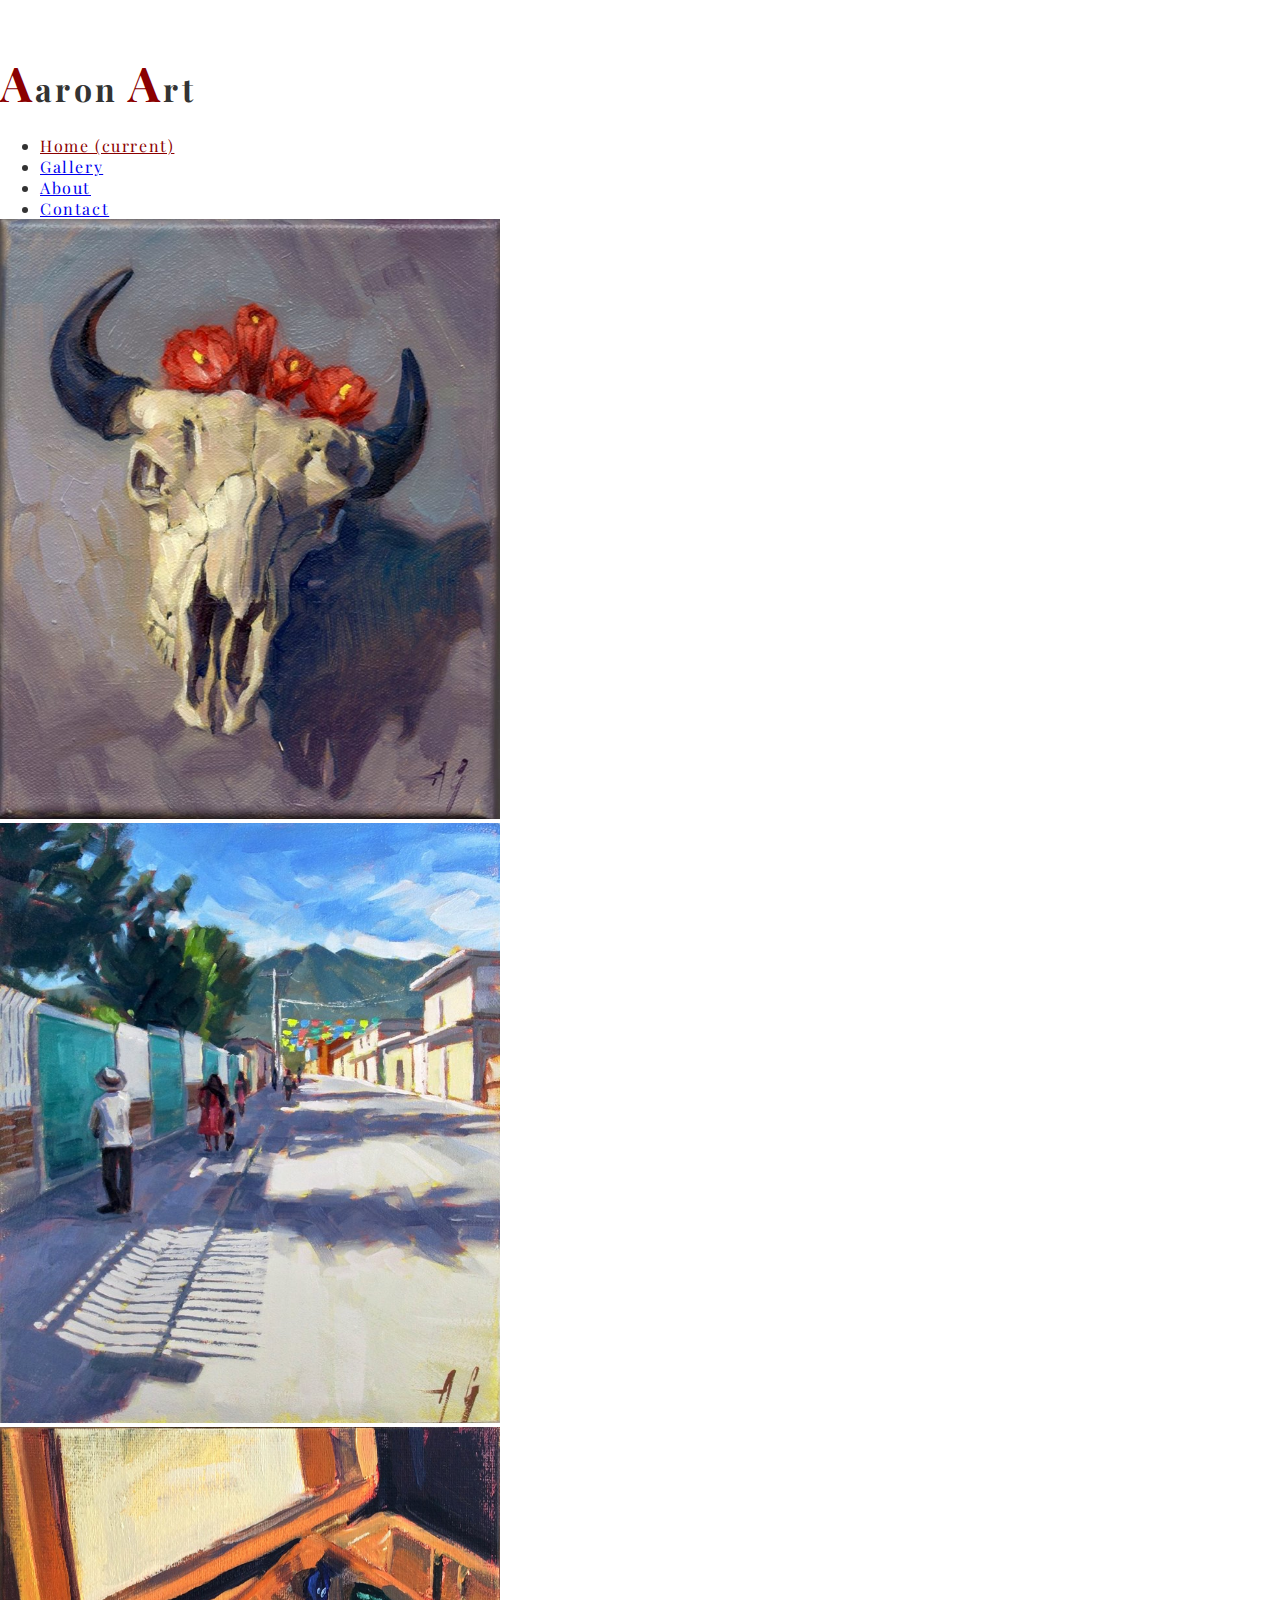
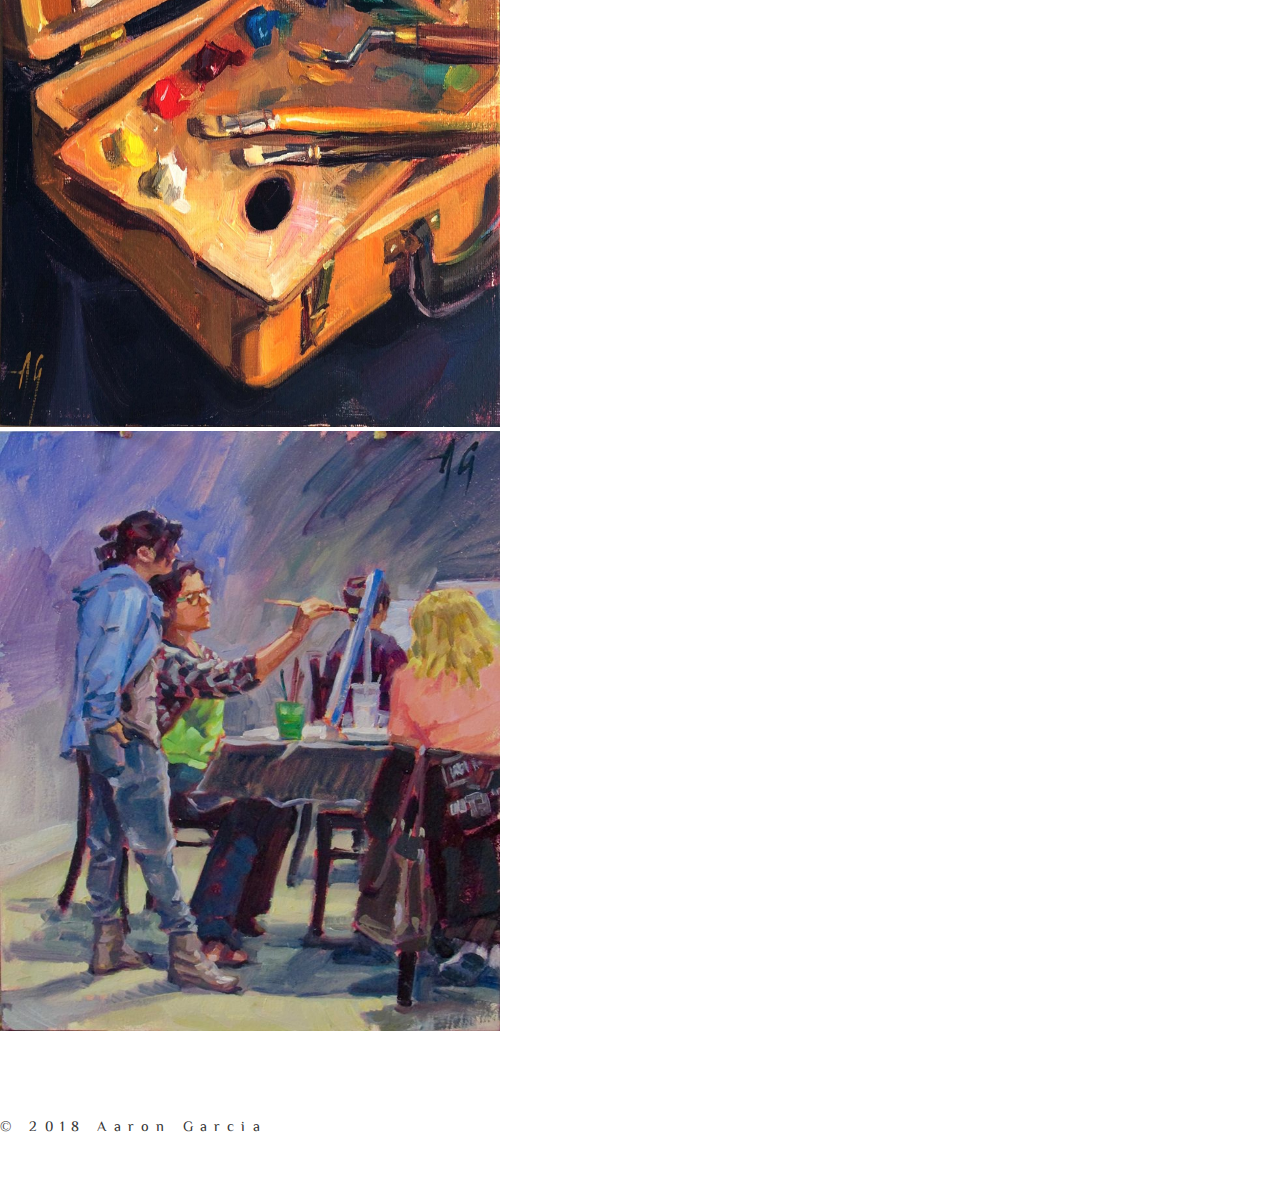
<file: index.html>
<!DOCTYPE html>
<html lang="en">

<head>
    <meta charset="UTF-8">
    <meta name="viewport" content="width=device-width, initial-scale=1.0">
    <meta http-equiv="X-UA-Compatible" content="ie=edge">
    <title>Aaron Art | HOME</title>
    <link href="https://fonts.googleapis.com/css?family=El+Messiri|Playfair+Display" rel="stylesheet">
    <link rel="stylesheet" href="https://use.fontawesome.com/releases/v5.6.1/css/all.css"
        integrity="sha384-gfdkjb5BdAXd+lj+gudLWI+BXq4IuLW5IT+brZEZsLFm++aCMlF1V92rMkPaX4PP" crossorigin="anonymous">
    <link rel="stylesheet" href="https://stackpath.bootstrapcdn.com/bootstrap/4.1.3/css/bootstrap.min.css"
        integrity="sha384-MCw98/SFnGE8fJT3GXwEOngsV7Zt27NXFoaoApmYm81iuXoPkFOJwJ8ERdknLPMO" crossorigin="anonymous">
    <link rel="stylesheet" href="css/styles.css">
</head>

<body>
    <main class="container text-center">
        <header class="container">
            <h1><span>A</span>aron <span>A</span>rt</h1>
            <nav class="navbar navbar-expand navbar-light ">
                <ul class="navbar-nav">
                    <li class="nav-item active">
                        <a class="nav-link" href="index.html">Home <span class="sr-only">(current)</span></a>
                    </li>
                    <li class="nav-item">
                        <a class="nav-link" href="gallery.html">Gallery</a>
                    </li>
                    <li class="nav-item">
                        <a class="nav-link" href="about.html">About</a>
                    </li>
                    <li class="nav-item">
                        <a class="nav-link" href="contact.html">Contact</a>
                    </li>
                </ul>
            </nav>
        </header>
        <section class="display">
            <div id="carouselExampleSlidesOnly" class="carousel slide" data-ride="carousel">
                <div class="carousel-inner shadow-display">
                    <div class="carousel-item active">
                        <img class="d-block" src="images/buffalo.jpg" alt="First slide">
                    </div>
                    <div class="carousel-item">
                        <img class="d-block" src="images/oaxaca.jpg" alt="Second slide">
                    </div>
                    <div class="carousel-item">
                        <img class="d-block" src="images/paint.jpg" alt="Third slide">
                    </div>
                    <div class="carousel-item">
                        <img class="d-block" src="images/painting.jpg" alt="Fourth slide">
                    </div>
                </div>
            </div>
        </section>
        <section class="social container">
            <a href="https://www.facebook.com/aarongarciaART/" target="_blank"><i class="fab fa-facebook-f"></i></a>
            <a href="https://www.etsy.com/people/aaronart1" target="_blank"><i class="fab fa-etsy"></i></a>
            <a href="https://www.dailypaintworks.com/artists/aaron-garcia-8360/artwork?fbclid=IwAR3zcLirRyt-En3Qeaaw-TCbfwoRrQ8poPFMYez4c7Pa782H23efmx1_n1c"
                target="_blank"><i class="fas fa-paint-brush"></i></i></a>
            <a href="mailto:aaronart@msn.com?" target="_top"><i class="fas fa-envelope"></i></a>
            <p>&copy; 2018 Aaron Garcia</p>
        </section>
    </main>

    <script src="https://code.jquery.com/jquery-3.3.1.slim.min.js"
        integrity="sha384-q8i/X+965DzO0rT7abK41JStQIAqVgRVzpbzo5smXKp4YfRvH+8abtTE1Pi6jizo"
        crossorigin="anonymous"></script>
    <script src="https://cdnjs.cloudflare.com/ajax/libs/popper.js/1.14.3/umd/popper.min.js"
        integrity="sha384-ZMP7rVo3mIykV+2+9J3UJ46jBk0WLaUAdn689aCwoqbBJiSnjAK/l8WvCWPIPm49"
        crossorigin="anonymous"></script>
    <script src="https://stackpath.bootstrapcdn.com/bootstrap/4.1.3/js/bootstrap.min.js"
        integrity="sha384-ChfqqxuZUCnJSK3+MXmPNIyE6ZbWh2IMqE241rYiqJxyMiZ6OW/JmZQ5stwEULTy"
        crossorigin="anonymous"></script>
    <script>
        $('.carousel').carousel({
            interval: 2000
        })
    </script>
</body>

</html>
</file>
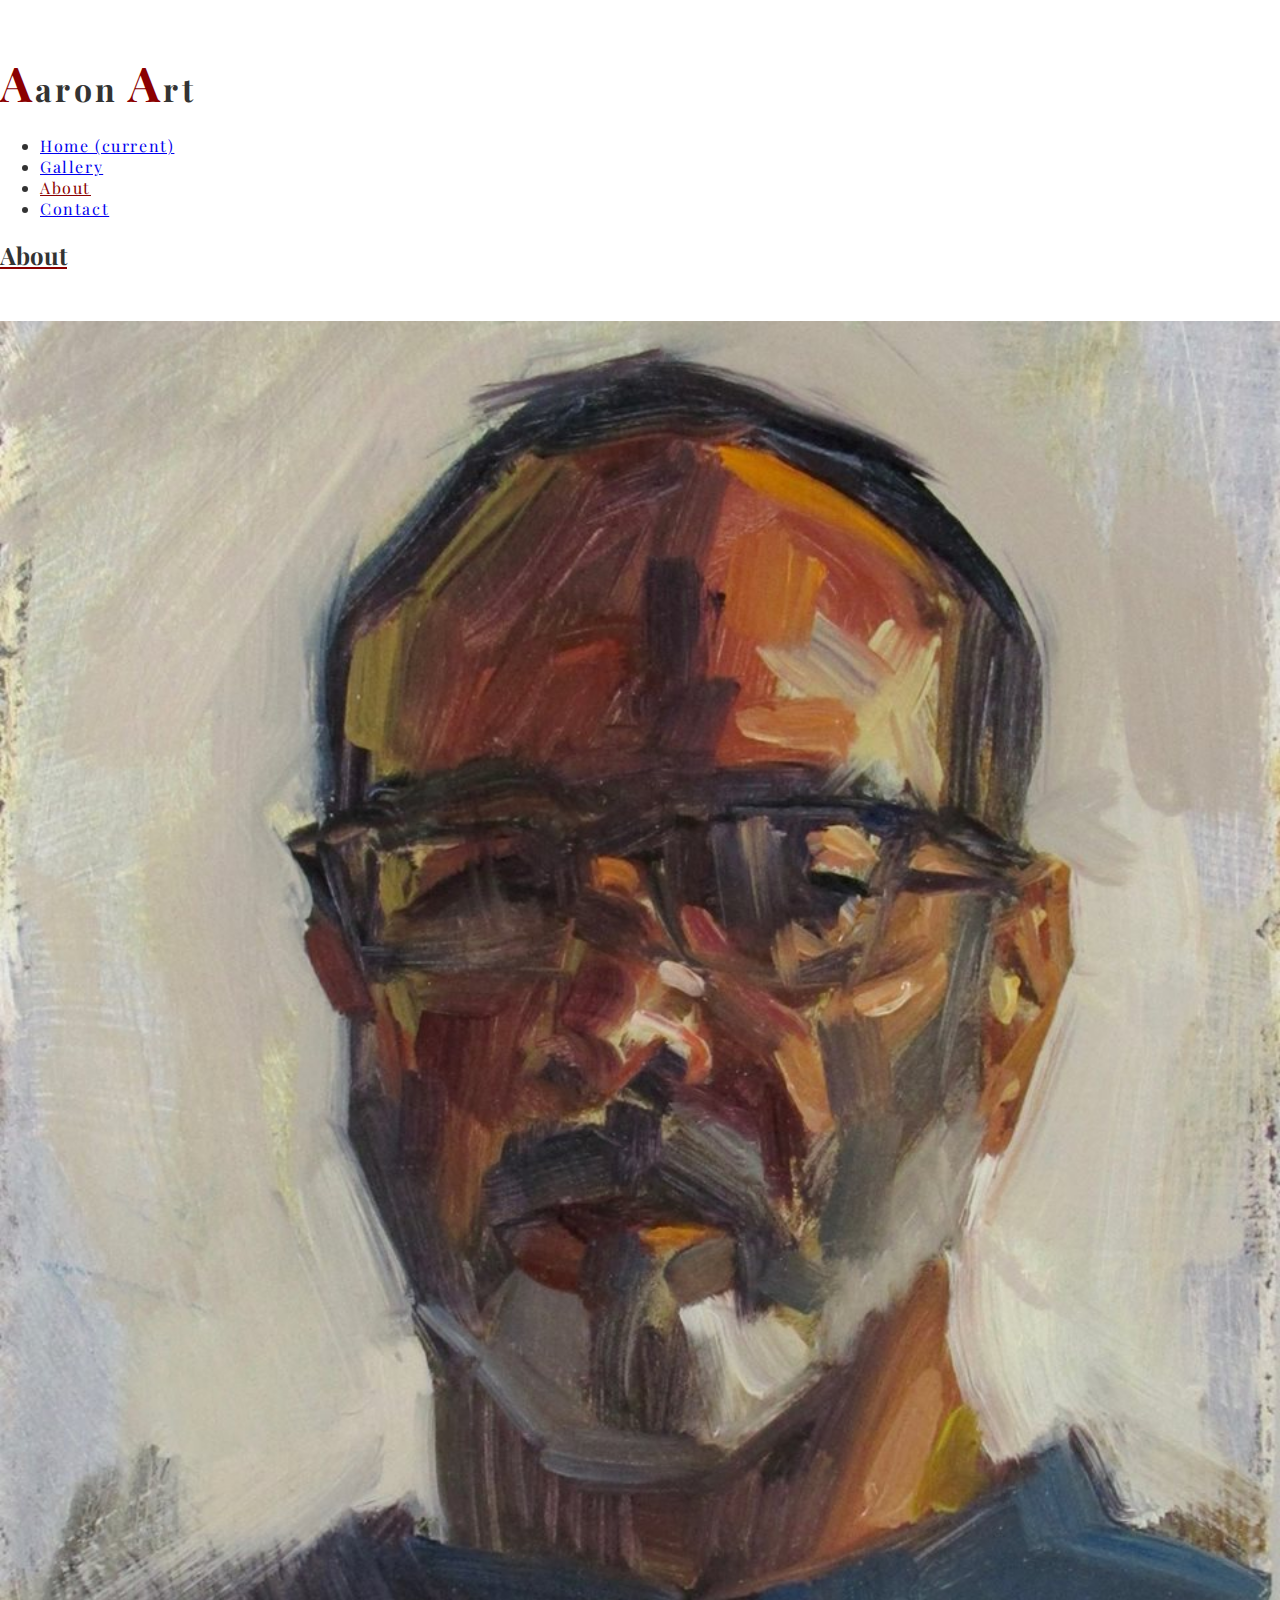
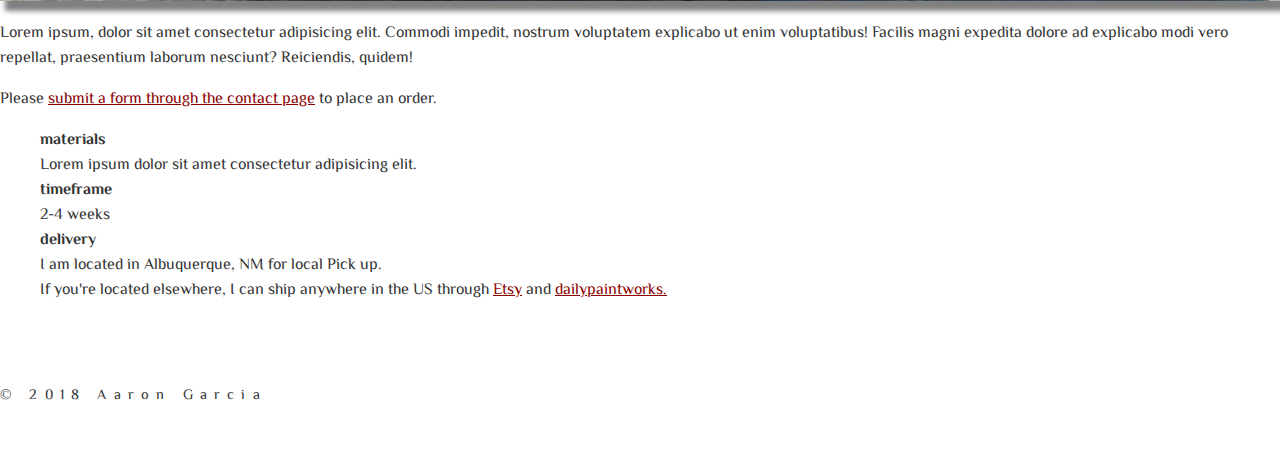
<file: about.html>
<!DOCTYPE html>
<html lang="en">

<head>
    <meta charset="UTF-8">
    <meta name="viewport" content="width=device-width, initial-scale=1.0">
    <meta http-equiv="X-UA-Compatible" content="ie=edge">
    <title>Aaron Art | ABOUT</title>
    <link href="https://fonts.googleapis.com/css?family=El+Messiri|Playfair+Display" rel="stylesheet">
    <link rel="stylesheet" href="https://use.fontawesome.com/releases/v5.6.1/css/all.css" integrity="sha384-gfdkjb5BdAXd+lj+gudLWI+BXq4IuLW5IT+brZEZsLFm++aCMlF1V92rMkPaX4PP" crossorigin="anonymous">
    <link rel="stylesheet" href="https://stackpath.bootstrapcdn.com/bootstrap/4.1.3/css/bootstrap.min.css" integrity="sha384-MCw98/SFnGE8fJT3GXwEOngsV7Zt27NXFoaoApmYm81iuXoPkFOJwJ8ERdknLPMO" crossorigin="anonymous">
    <link rel="stylesheet" href="css/styles.css">
</head>

<body>
    <main class="container text-center">
        <header class="container">
            <h1><span>A</span>aron <span>A</span>rt</h1>
            <nav class="navbar navbar-expand navbar-light ">
                <ul class="navbar-nav">
                    <li class="nav-item">
                        <a class="nav-link" href="index.html">Home <span class="sr-only">(current)</span></a>
                    </li>
                    <li class="nav-item">
                        <a class="nav-link" href="gallery.html">Gallery</a>
                    </li>
                    <li class="nav-item active">
                        <a class="nav-link" href="about.html">About</a>
                    </li>
                    <li class="nav-item">
                        <a class="nav-link" href="contact.html">Contact</a>
                    </li>
                </ul>
            </nav>
            <div class="about-title">
                <h2>About</h2>
            </div>
        </header>
        <section class="about">
            <div class="container row">
                <article class="col-md">
                    <img src="images/about.jpg" alt="self-portriat">

                </article>
                <article class="col-md text-left" id="about-text">
                    <p>Lorem ipsum, dolor sit amet consectetur adipisicing elit. Commodi impedit, nostrum voluptatem explicabo ut enim voluptatibus! Facilis magni expedita dolore ad explicabo modi vero repellat, praesentium laborum nesciunt? Reiciendis,
                        quidem!</p>
                    <p>Please <a href="contact.html">submit a form through the contact page</a> to place an order.</p>
                    <ul>
                        <li><strong>materials</strong><br> Lorem ipsum dolor sit amet consectetur adipisicing elit.
                        </li>
                        <li><strong>timeframe</strong><br> 2-4 weeks
                        </li>
                        <li><strong>delivery</strong><br> I am located in Albuquerque, NM for local Pick up.
                        </li>
                        <li>If you're located elsewhere, I can ship anywhere in the US through <a href="https://www.etsy.com/shop/AaronGarciaArt" target="_blank">Etsy</a> and <a href="https://www.dailypaintworks.com/artists/aaron-garcia-8360/artwork?fbclid=IwAR3zcLirRyt-En3Qeaaw-TCbfwoRrQ8poPFMYez4c7Pa782H23efmx1_n1c"
                                target="_blank">dailypaintworks.</a></li>
                    </ul>

                </article>
            </div>
        </section>
        <section class="social container">
            <a href="https://www.facebook.com/aarongarciaART/" target="_blank"><i class="fab fa-facebook-f"></i></a>
            <a href="https://www.etsy.com/people/aaronart1" target="_blank"><i class="fab fa-etsy"></i></a>
            <a href="https://www.dailypaintworks.com/artists/aaron-garcia-8360/artwork?fbclid=IwAR3zcLirRyt-En3Qeaaw-TCbfwoRrQ8poPFMYez4c7Pa782H23efmx1_n1c" target="_blank"><i class="fas fa-paint-brush"></i></i></a>
            <a href="mailto:aaronart@msn.com?" target="_top"><i class="fas fa-envelope"></i></a>
            <p>&copy; 2018 Aaron Garcia</p>
        </section>

    </main>

    <script src="https://code.jquery.com/jquery-3.3.1.slim.min.js" integrity="sha384-q8i/X+965DzO0rT7abK41JStQIAqVgRVzpbzo5smXKp4YfRvH+8abtTE1Pi6jizo" crossorigin="anonymous"></script>
    <script src="https://cdnjs.cloudflare.com/ajax/libs/popper.js/1.14.3/umd/popper.min.js" integrity="sha384-ZMP7rVo3mIykV+2+9J3UJ46jBk0WLaUAdn689aCwoqbBJiSnjAK/l8WvCWPIPm49" crossorigin="anonymous"></script>
    <script src="https://stackpath.bootstrapcdn.com/bootstrap/4.1.3/js/bootstrap.min.js" integrity="sha384-ChfqqxuZUCnJSK3+MXmPNIyE6ZbWh2IMqE241rYiqJxyMiZ6OW/JmZQ5stwEULTy" crossorigin="anonymous"></script>
</body>

</html>
</file>
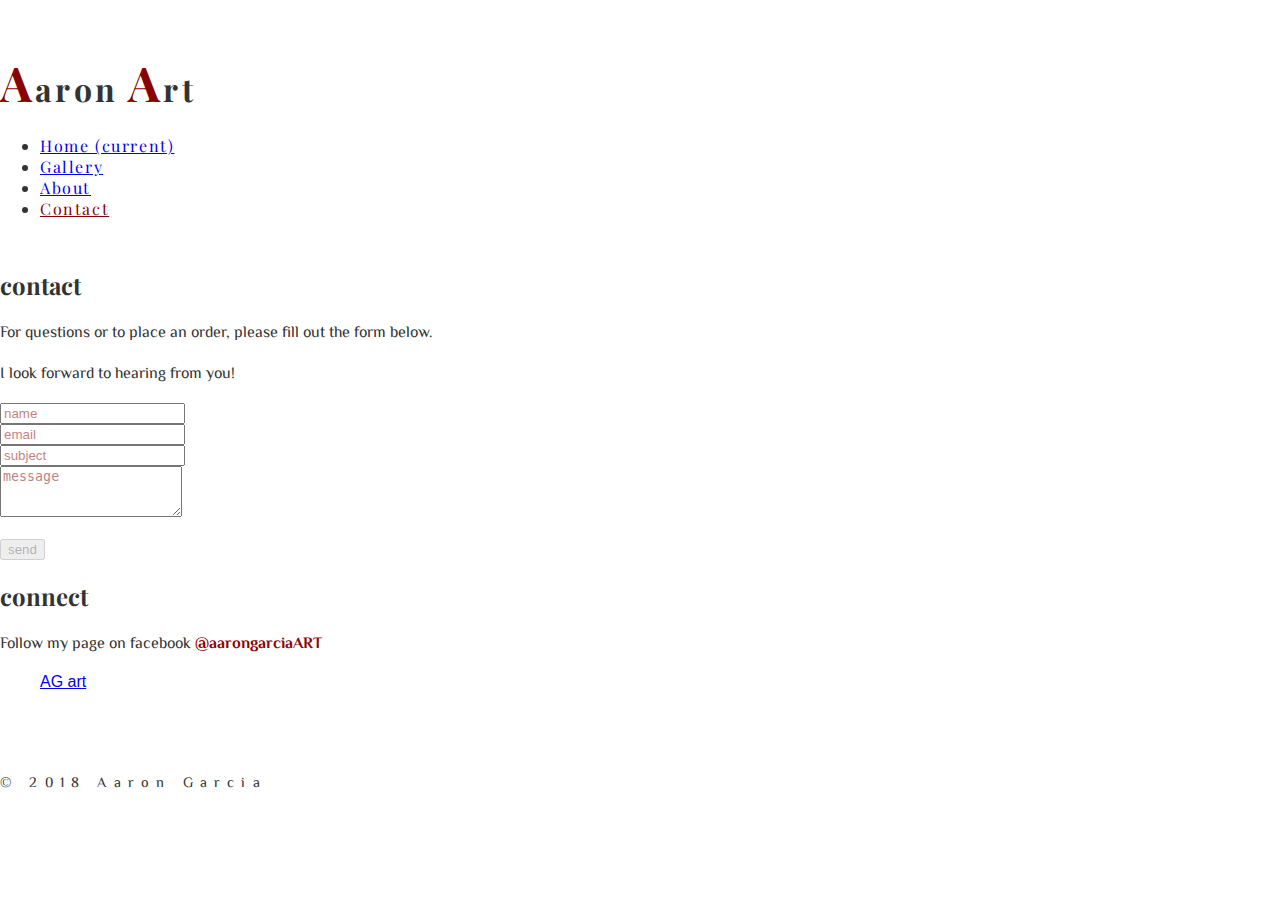
<file: contact.html>
<!DOCTYPE html>
<html lang="en">

<head>
    <meta charset="UTF-8">
    <meta name="viewport" content="width=device-width, initial-scale=1.0">
    <meta http-equiv="X-UA-Compatible" content="ie=edge">
    <title>Aaron Art | CONTACT</title>
    <link href="https://fonts.googleapis.com/css?family=El+Messiri|Playfair+Display" rel="stylesheet">
    <link rel="stylesheet" href="https://use.fontawesome.com/releases/v5.6.1/css/all.css" integrity="sha384-gfdkjb5BdAXd+lj+gudLWI+BXq4IuLW5IT+brZEZsLFm++aCMlF1V92rMkPaX4PP"
        crossorigin="anonymous">
    <link rel="stylesheet" href="https://stackpath.bootstrapcdn.com/bootstrap/4.1.3/css/bootstrap.min.css" integrity="sha384-MCw98/SFnGE8fJT3GXwEOngsV7Zt27NXFoaoApmYm81iuXoPkFOJwJ8ERdknLPMO"
        crossorigin="anonymous">
    <link rel="stylesheet" href="css/styles.css">
</head>

<body>
    <!-- FB API CALL -->
    <script>
        window.fbAsyncInit = function () {
            FB.init({
                appId: '358267728055442',
                autoLogAppEvents: true,
                xfbml: true,
                version: 'v3.2'
            });
        };

        (function (d, s, id) {
            var js, fjs = d.getElementsByTagName(s)[0];
            if (d.getElementById(id)) { return; }
            js = d.createElement(s); js.id = id;
            js.src = "https://connect.facebook.net/en_US/sdk.js";
            fjs.parentNode.insertBefore(js, fjs);
        }(document, 'script', 'facebook-jssdk'));
    </script>
    <div id="fb-root"></div>
    <script>(function (d, s, id) {
            var js, fjs = d.getElementsByTagName(s)[0];
            if (d.getElementById(id)) return;
            js = d.createElement(s); js.id = id;
            js.src = 'https://connect.facebook.net/en_US/sdk.js#xfbml=1&version=v3.2&appId=358267728055442&autoLogAppEvents=1';
            fjs.parentNode.insertBefore(js, fjs);
        }(document, 'script', 'facebook-jssdk'));
    </script>

    <main class="container text-center">
        <header class="container">
            <h1><span>A</span>aron <span>A</span>rt</h1>
            <nav class="navbar navbar-expand navbar-light ">
                <ul class="navbar-nav">
                    <li class="nav-item">
                        <a class="nav-link" href="index.html">Home <span class="sr-only">(current)</span></a>
                    </li>
                    <li class="nav-item">
                        <a class="nav-link" href="gallery.html">Gallery</a>
                    </li>
                    <li class="nav-item">
                        <a class="nav-link" href="about.html">About</a>
                    </li>
                    <li class="nav-item active">
                        <a class="nav-link" href="contact.html">Contact</a>
                    </li>
                </ul>
            </nav>
        </header>
        <section class="contact container">
            <div class="row">
                <div class="col-md">
                    <h2><i class="fas fa-envelope"></i></h2>
                    <h2>contact</h2>
                    <p>For questions or to place an order, please fill out the form below. </p>
                    <p>I look forward to hearing from you!</p>
                    <form class=" text-left">
                        <div class="form-group">
                            <input type="name" class="form-control" id="name" aria-describedby="emailHelp" placeholder="name">
                        </div>
                        <div class="form-group">
                            <input type="email" class="form-control" id="email" aria-describedby="emailHelp"
                                placeholder="email">
                        </div>
                        <div class="form-group">
                            <input type="text" class="form-control" id="subject" aria-describedby="emailHelp"
                                placeholder="subject">
                        </div>
                        <textarea class="form-control" id="textarea" rows="3" placeholder="message"></textarea>
                        <div class="text-right">
                            <br>
                            <button type="submit" class="btn btn-dark" disabled>send</button>
                        </div>
                    </form>
                </div>
                <div class="col-md">
                    <h2><i class="fas fa-at"></i></h2>
                    <h2>connect</h2>
                    <p>Follow my page on facebook <strong>@aarongarciaART</strong></p>
                    <div class="fb-page" data-href="https://www.facebook.com/aarongarciaART/" data-tabs="timeline"
                        data-width="500" data-height="350" data-small-header="true" data-adapt-container-width="true"
                        data-hide-cover="false" data-show-facepile="false">
                        <blockquote cite="https://www.facebook.com/aarongarciaART/" class="fb-xfbml-parse-ignore"><a
                                href="https://www.facebook.com/aarongarciaART/">AG art</a></blockquote>
                    </div>
                </div>
            </div>
        </section>
        <section class="social container">
            <a href="https://www.facebook.com/aarongarciaART/" target="_blank"><i class="fab fa-facebook-f"></i></a>
            <a href="https://www.etsy.com/people/aaronart1" target="_blank"><i class="fab fa-etsy"></i></a>
            <a href="https://www.dailypaintworks.com/artists/aaron-garcia-8360/artwork?fbclid=IwAR3zcLirRyt-En3Qeaaw-TCbfwoRrQ8poPFMYez4c7Pa782H23efmx1_n1c"
                target="_blank"><i class="fas fa-paint-brush"></i></i></a>
            <a href="mailto:aaronart@msn.com?" target="_top"><i class="fas fa-envelope"></i></a>
            <p>&copy; 2018 Aaron Garcia</p>
        </section>
    </main>

    <script src="https://code.jquery.com/jquery-3.3.1.slim.min.js" integrity="sha384-q8i/X+965DzO0rT7abK41JStQIAqVgRVzpbzo5smXKp4YfRvH+8abtTE1Pi6jizo"
        crossorigin="anonymous"></script>
    <script src="https://cdnjs.cloudflare.com/ajax/libs/popper.js/1.14.3/umd/popper.min.js" integrity="sha384-ZMP7rVo3mIykV+2+9J3UJ46jBk0WLaUAdn689aCwoqbBJiSnjAK/l8WvCWPIPm49"
        crossorigin="anonymous"></script>
    <script src="https://stackpath.bootstrapcdn.com/bootstrap/4.1.3/js/bootstrap.min.js" integrity="sha384-ChfqqxuZUCnJSK3+MXmPNIyE6ZbWh2IMqE241rYiqJxyMiZ6OW/JmZQ5stwEULTy"
        crossorigin="anonymous"></script>
</body>

</html>
</file>
<file: css/styles.css>
/* general styles */
body {
    margin: 50px 0 0;
    padding: 0;
    /* fallback font */
    font-family: Arial, Helvetica, sans-serif;
    color: #333;
}
h1 span, .navbar-light .navbar-nav .active > .nav-link, .social i:hover, .social i:active {
    color: darkred;
}
h1 span {
    font-size: 1.5em;
}
h1, h2, nav, .gallery button {
    font-family: 'Playfair Display', serif;
}
p, .about ul, .gallery h4, .imgFilter p {
    font-family: 'El Messiri', sans-serif;
}
nav ul, .carousel-item img {
    margin: auto;
}
h1, nav ul li a {
   letter-spacing: .1em;
}
.navbar-light .navbar-nav .active > .nav-link {
    text-decoration: underline;
}
.social {
    height: 100px;
}
.social a {
    margin: 10px 20px;
}
.social i {
    color: #222;
    font-size: 1.1em;
}
.social p {
    margin-top: 10px;
    letter-spacing: 0.5em;
    font-size: .9em;
}
.about, .contact, .social, .gallery .grid {
    margin-top: 50px;
}
/* Home */
.carousel-item img{
    width: 500px;
    height: 600px;
}
/* Gallery */
.gallery h4 {
    margin-top: 20px;
    border-bottom: solid 3px darkred;
    width: 50%;
    margin: auto;
}
.gallery a {
    color: darkred;
}
.gallery .unavailable {
    text-decoration: line-through;
}
.gallery .btn-link{
    color: #333;
    transition: .3s;
}
.gallery .btn-link:hover, button:hover, button .active,.btn.focus, .btn:focus {
    color: darkred;
    letter-spacing: .1em;
    text-decoration: underline;
    font-weight: bold;
}
.gallery .grid {
    display: grid;
    grid-template-columns: repeat(4, 1fr);
    grid-gap: 20px;
}
.gallery a {
    transition: 0.3s;
}
.gallery a:hover {
    opacity: .7;
}
.gallery img {
    width: 100%;
    box-shadow: 5px 10px 5px grey;
}
.gallery p {
    margin: 15px;
    font-size: .9em;
}

/* About */
.about a {
color: darkred;
}
.about-title h2{
    text-decoration: darkred underline;
}
.about img {
    width: 100%;
    box-shadow: 5px 10px 5px grey;
}
.about ul {
    list-style: none;
}
/* Contact */
.contact h2 i, .contact strong, .contact ::placeholder {
    color: darkred;
}
.contact h2 i {
    font-size: 3em;
    opacity: .6;
}
.contact ::placeholder {
    opacity: .5;
}

/* Media Queries */
/* ---------------- */
/* Gallery Grid */
@media (max-width:1000px){
    .gallery .grid {
        grid-template-columns: repeat(3, 1fr);
    }
}
@media (max-width:850px){
    .gallery .grid {
        grid-template-columns: repeat(2, 1fr);
    }
}
@media (max-width:475px){
    .gallery button {
        margin: 5px;
    }
    .gallery .grid {
        grid-template-columns: 1fr;
    }
}
/* About Text */
@media (max-width:766px){
    .about .text-left {
        margin-top: 40px;
    }
}
/* General Queries */
@media (max-width:550px) {
    .carousel-item img{
        width: 100%;
        height: 100%;
    }
    form {
        margin-bottom: 50px;
    }
}
</file>
